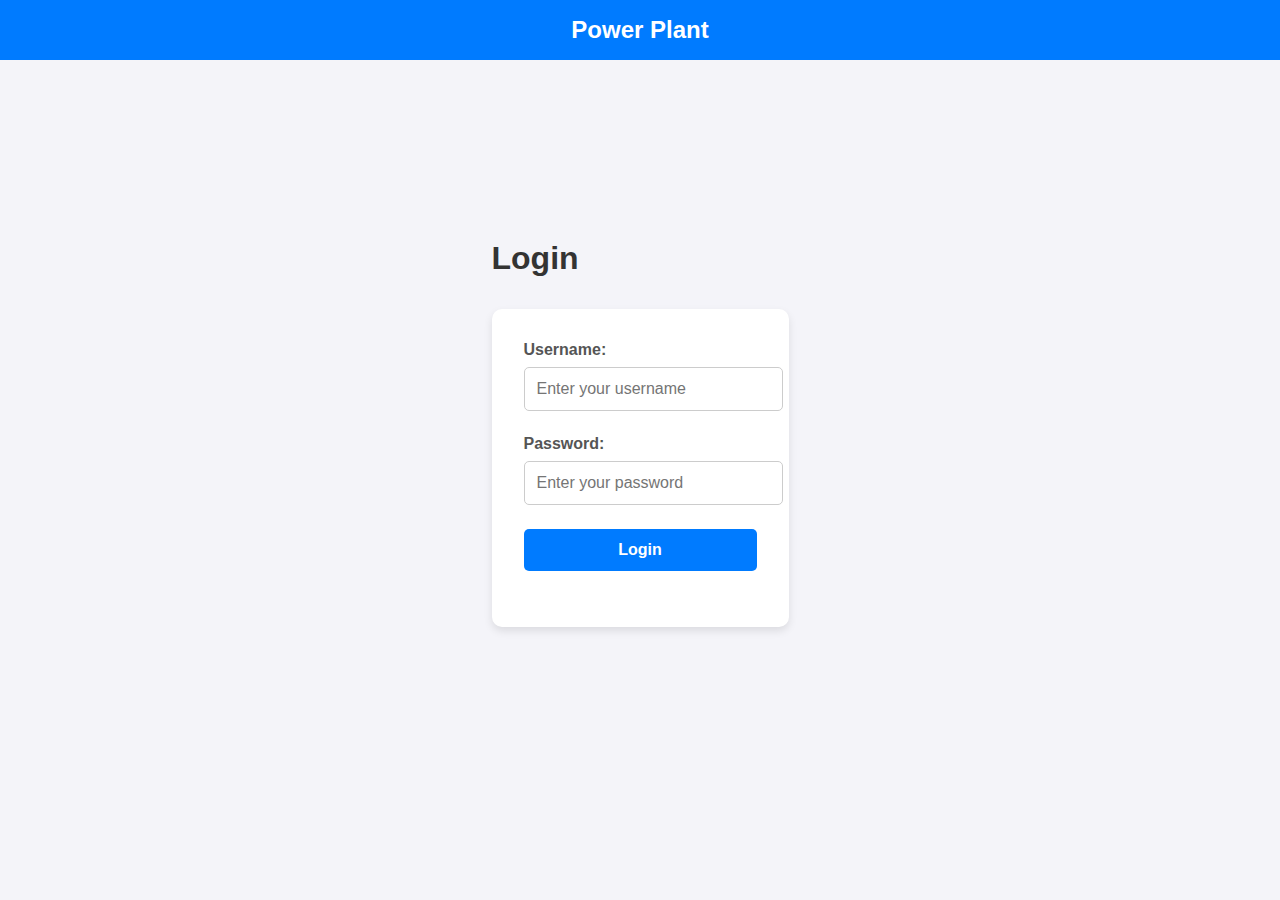
<file: login.html>
<!DOCTYPE html>
<html lang="en">
<head>
  <meta charset="UTF-8">
  <meta name="viewport" content="width=device-width, initial-scale=1.0">
  <title>Login - Power Plant System</title>
  <link rel="stylesheet" href="css/login.css">
</head>
<body>
  <header class="navbar">
    <div class="logo">Power Plant</div>
  </header>

  <section id="login-section">
    <div>
        <h2>Login</h2>
        <div>
            <form id="login">
                <!-- <div>
                    <label for="role">Role:</label>
                    <select id="role" name="role" required>
                        <option value="" disabled selected>Select your role</option>
                        <option value="admin">Admin</option>
                        <option value="employee">Employee</option>
                    </select>
                </div> -->
                <div>
                    <label for="username">Username:</label>
                    <input type="text" id="username" name="username" placeholder="Enter your username">
                </div>
                <div>
                    <label for="password">Password:</label>
                    <input type="password" id="password" name="password" placeholder="Enter your password">
                </div>
                <div>
                    <button type="submit" class="cta-button">Login</button>
                </div>
            </form>
        </div>
    </div>
  </section>
  
  <script src="js/script.js"></script>
</body>
</html>
</file>
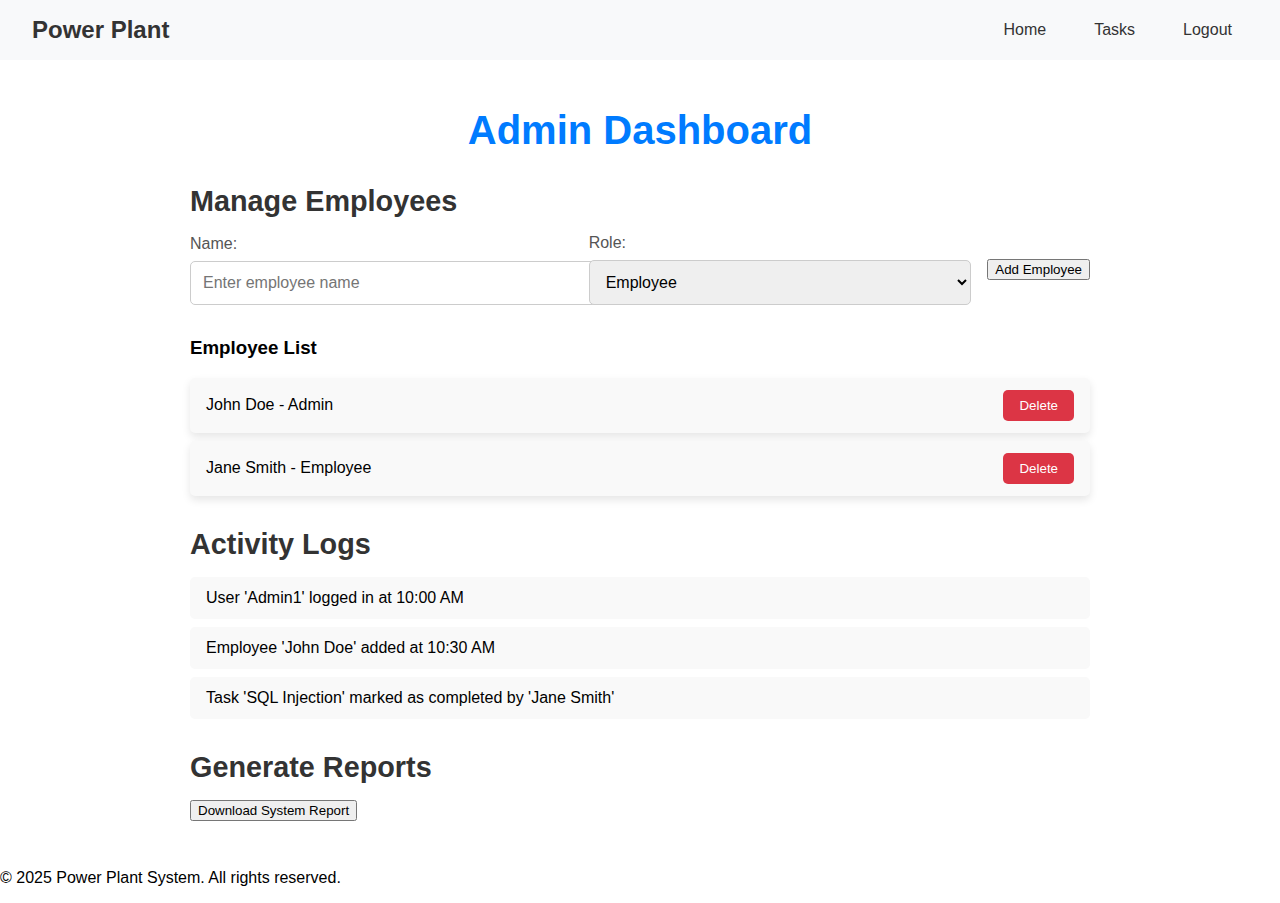
<file: pages/admin.html>
<!DOCTYPE html>
<html lang="en">
<head>
  <meta charset="UTF-8">
  <meta name="viewport" content="width=device-width, initial-scale=1.0">
  <title>Admin Dashboard - Power Plant System</title>
  <link rel="stylesheet" href="../css/admin.css">
</head>
<body>
  <header class="navbar">
    <div class="logo">Power Plant</div>
    <nav>
      <ul>
        <li><a href="index.html">Home</a></li>
        <li><a href="tasks.html">Tasks</a></li>
        <li><a href="logout.html">Logout</a></li>
      </ul>
    </nav>
  </header>

  <main class="dashboard">
    <h1>Admin Dashboard</h1>

    <!-- Manage Employees Section -->
    <section class="admin-section">
      <h2>Manage Employees</h2>
      <form class="admin-form">
        <div class="form-group">
          <label for="employee-name">Name:</label>
          <input type="text" id="employee-name" name="employee-name" placeholder="Enter employee name">
        </div>
        <div class="form-group">
          <label for="employee-role">Role:</label>
          <select id="employee-role" name="employee-role">
            <option value="employee">Employee</option>
            <option value="admin">Admin</option>
          </select>
        </div>
        <button type="submit" class="cta-button">Add Employee</button>
      </form>
      <div class="employee-list">
        <h3>Employee List</h3>
        <ul>
          <li>John Doe - Admin <button class="delete-button">Delete</button></li>
          <li>Jane Smith - Employee <button class="delete-button">Delete</button></li>
        </ul>
      </div>
    </section>

    <!-- View Logs Section -->
    <section class="admin-section">
      <h2>Activity Logs</h2>
      <div class="logs">
        <ul>
          <li>User 'Admin1' logged in at 10:00 AM</li>
          <li>Employee 'John Doe' added at 10:30 AM</li>
          <li>Task 'SQL Injection' marked as completed by 'Jane Smith'</li>
        </ul>
      </div>
    </section>

    <!-- Generate Reports Section -->
    <section class="admin-section">
      <h2>Generate Reports</h2>
      <button class="cta-button">Download System Report</button>
    </section>
  </main>

  <footer class="footer">
    <p>&copy; 2025 Power Plant System. All rights reserved.</p>
  </footer>
</body>
</html>
</file>
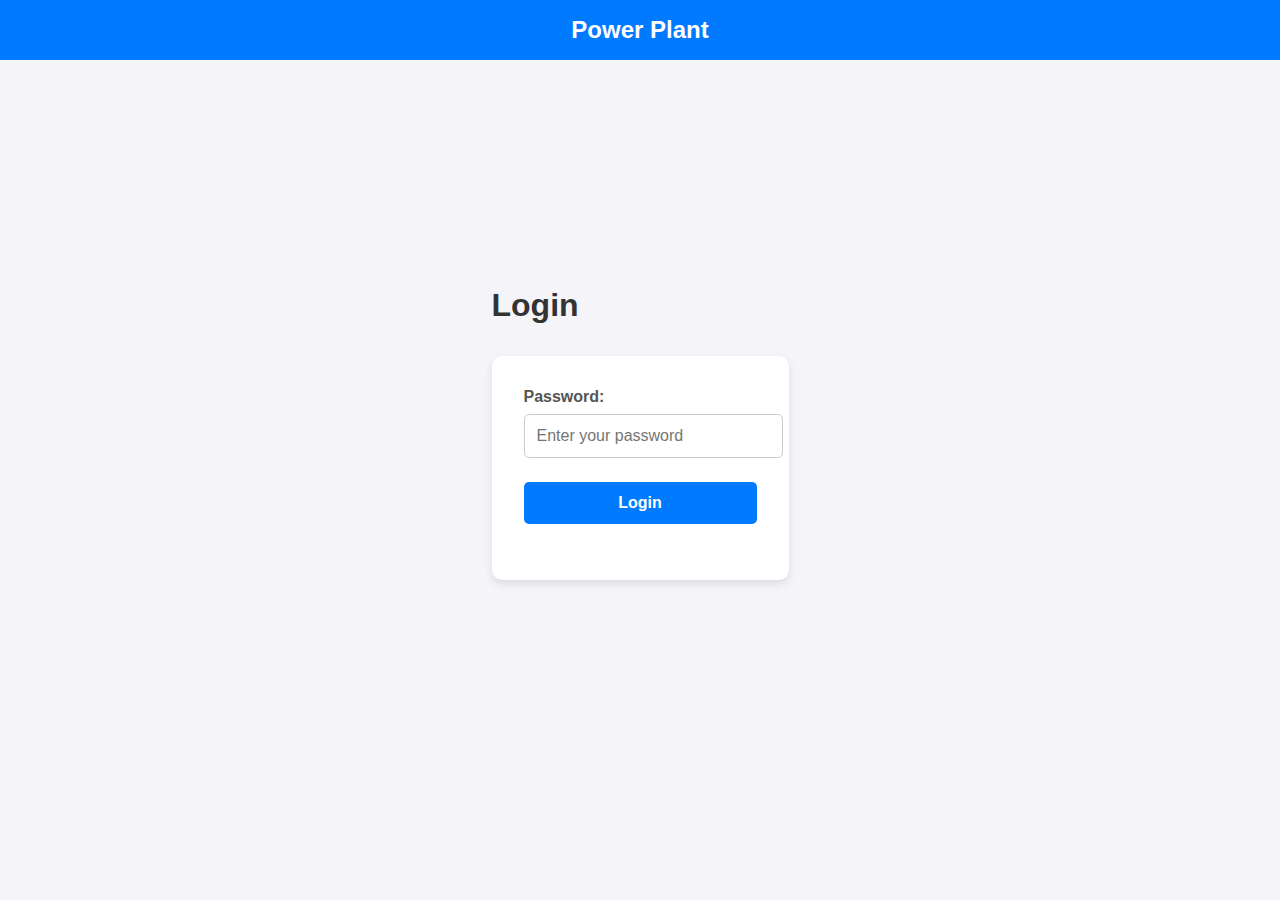
<file: pages/dashboardlogin.html>
<!DOCTYPE html>
<html lang="en">
<head>
  <meta charset="UTF-8">
  <meta name="viewport" content="width=device-width, initial-scale=1.0">
  <title>Login - Power Plant System</title>
  <link rel="stylesheet" href="../css/login.css">
</head>
<body>
  <header class="navbar">
    <div class="logo">Power Plant</div>
  </header>

  <section id="login-section">
    <div>
        <h2>Login</h2>
        <div>
            <form id="dashboardlogin">
                <div>
                    <label for="password">Password:</label>
                    <input type="password" id="password" name="password" placeholder="Enter your password">
                </div>
                <div>
                    <button type="submit" class="cta-button">Login</button>
                </div>
            </form>
        </div>
    </div>
  </section>
  
  <script src="../js/script.js"></script>
</body>
</html>
</file>
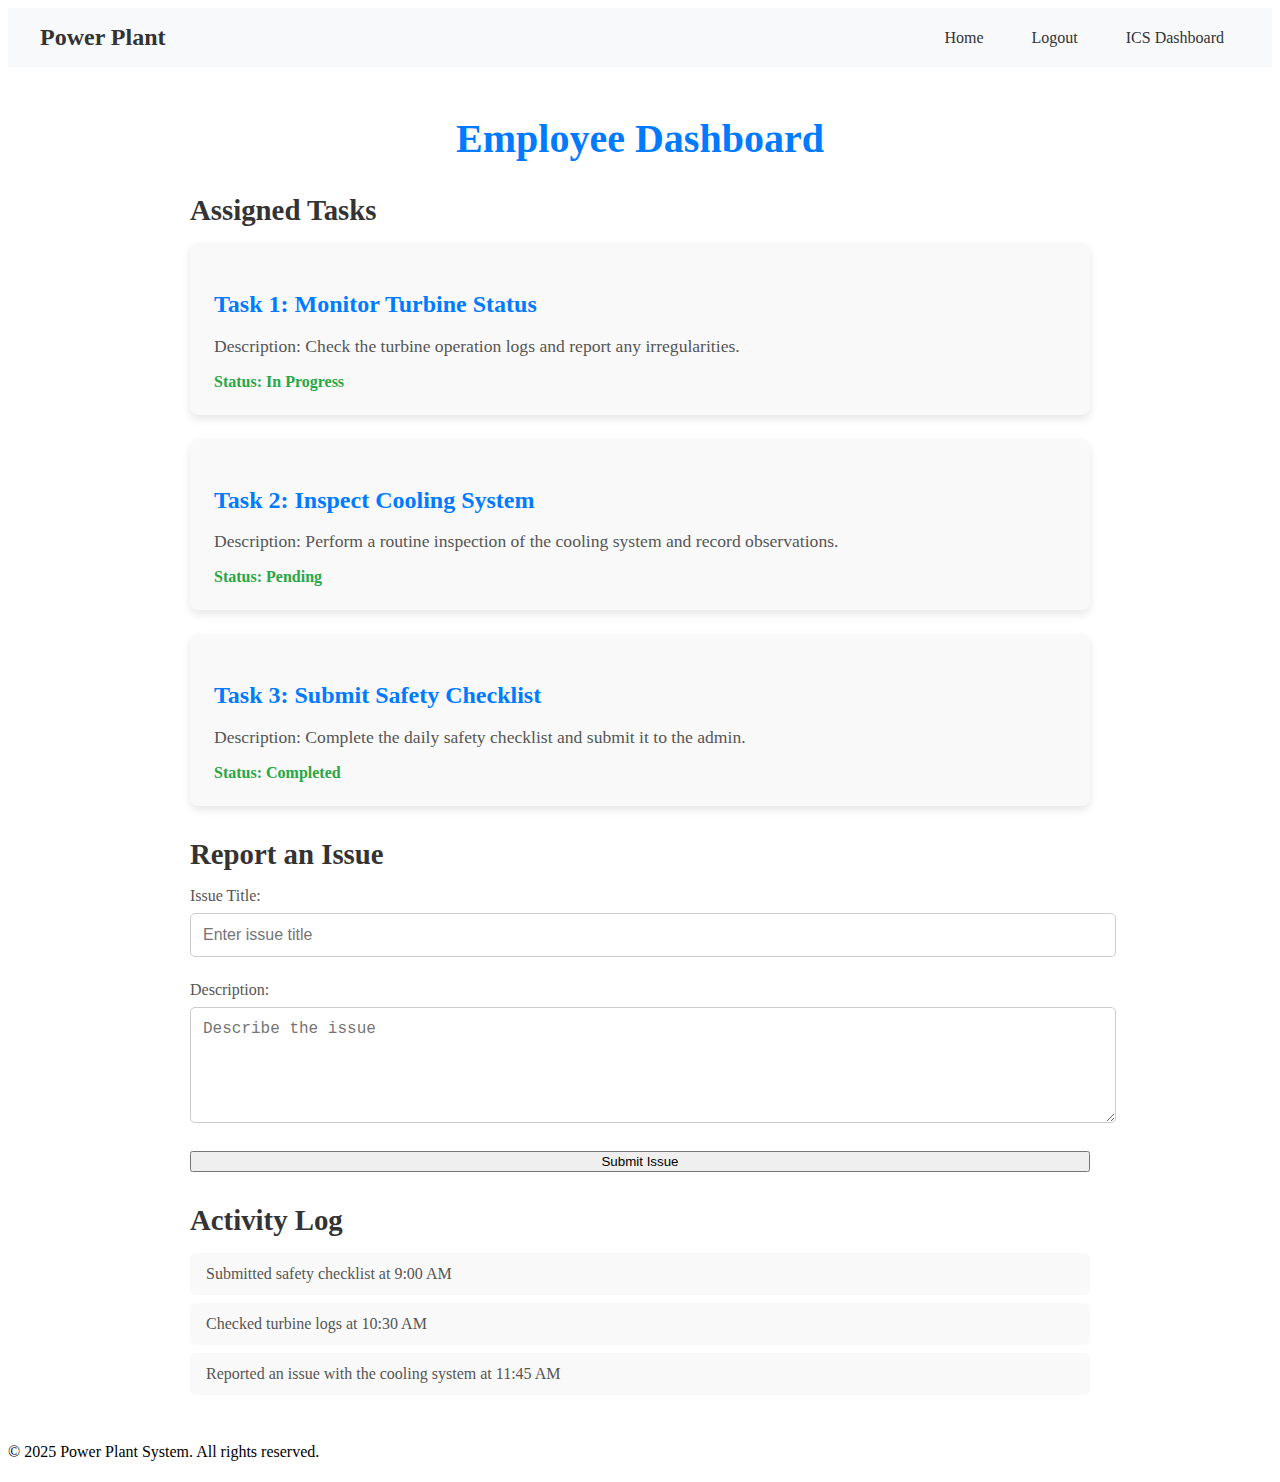
<file: pages/employee.html>
<!DOCTYPE html>
<html lang="en">
<head>
  <meta charset="UTF-8">
  <meta name="viewport" content="width=device-width, initial-scale=1.0">
  <title>Employee Dashboard - Power Plant System</title>
  <link rel="stylesheet" href="../css/employee.css">
</head>
<body>
  <header class="navbar">
    <div class="logo">Power Plant</div>
    <nav>
      <ul>
        <li><a href="index.html">Home</a></li>
        <li><a href="../index.html">Logout</a></li>
        <li><a href="dashboardlogin.html">ICS Dashboard</a></li>
      </ul>
    </nav>
  </header>

  <main class="dashboard">
    <h1>Employee Dashboard</h1>

    <!-- View Tasks Section -->
    <section class="employee-section">
      <h2>Assigned Tasks</h2>
      <div class="task-list">
        <div class="task-card">
          <h3>Task 1: Monitor Turbine Status</h3>
          <p>Description: Check the turbine operation logs and report any irregularities.</p>
          <span class="status">Status: In Progress</span>
        </div>
        <div class="task-card">
          <h3>Task 2: Inspect Cooling System</h3>
          <p>Description: Perform a routine inspection of the cooling system and record observations.</p>
          <span class="status">Status: Pending</span>
        </div>
        <div class="task-card">
          <h3>Task 3: Submit Safety Checklist</h3>
          <p>Description: Complete the daily safety checklist and submit it to the admin.</p>
          <span class="status">Status: Completed</span>
        </div>
      </div>
    </section>

    <!-- Report Issues Section -->
    <section class="employee-section">
      <h2>Report an Issue</h2>
      <form class="issue-form">
        <div class="form-group">
          <label for="issue-title">Issue Title:</label>
          <input type="text" id="issue-title" name="issue-title" placeholder="Enter issue title" required>
        </div>
        <div class="form-group">
          <label for="issue-description">Description:</label>
          <textarea id="issue-description" name="issue-description" placeholder="Describe the issue" rows="5" required></textarea>
        </div>
        <button type="submit" class="cta-button">Submit Issue</button>
      </form>
    </section>

    <!-- Personal Activity Log -->
    <section class="employee-section">
      <h2>Activity Log</h2>
      <div class="logs">
        <ul>
          <li>Submitted safety checklist at 9:00 AM</li>
          <li>Checked turbine logs at 10:30 AM</li>
          <li>Reported an issue with the cooling system at 11:45 AM</li>
        </ul>
      </div>
    </section>
  </main>

  <footer class="footer">
    <p>&copy; 2025 Power Plant System. All rights reserved.</p>
  </footer>
</body>
</html>
</file>
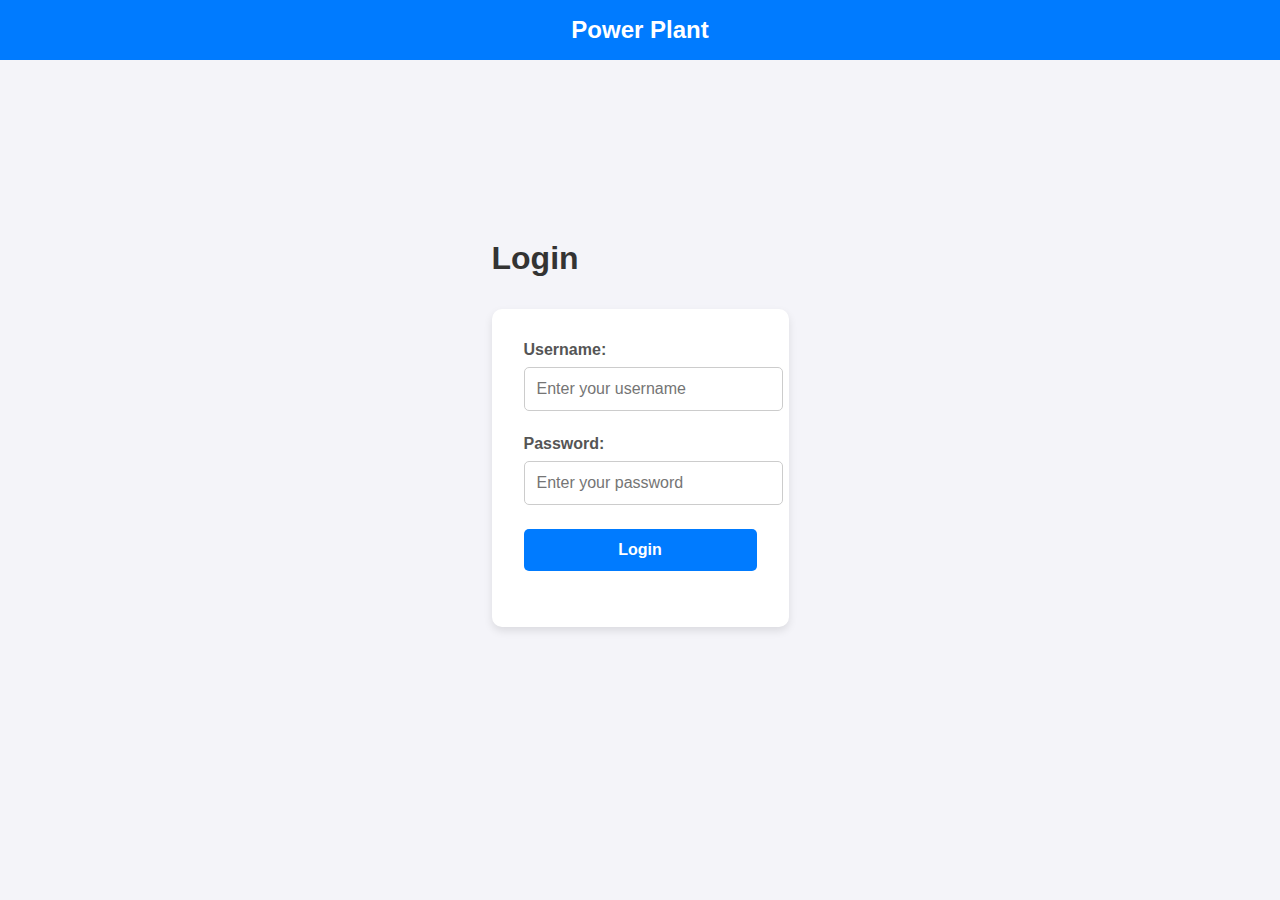
<file: pages/login.html>
<!DOCTYPE html>
<html lang="en">
<head>
  <meta charset="UTF-8">
  <meta name="viewport" content="width=device-width, initial-scale=1.0">
  <title>Login - Power Plant System</title>
  <link rel="stylesheet" href="../css/login.css">
</head>
<body>
  <header class="navbar">
    <div class="logo">Power Plant</div>
  </header>

  <section id="login-section">
    <div>
        <h2>Login</h2>
        <div>
            <form id="login">
                <!-- <div>
                    <label for="role">Role:</label>
                    <select id="role" name="role" required>
                        <option value="" disabled selected>Select your role</option>
                        <option value="admin">Admin</option>
                        <option value="employee">Employee</option>
                    </select>
                </div> -->
                <div>
                    <label for="username">Username:</label>
                    <input type="text" id="username" name="username" placeholder="Enter your username">
                </div>
                <div>
                    <label for="password">Password:</label>
                    <input type="password" id="password" name="password" placeholder="Enter your password">
                </div>
                <div>
                    <button type="submit" class="cta-button">Login</button>
                </div>
            </form>
        </div>
    </div>
  </section>
  
  <script src="../js/script.js"></script>
</body>
</html>
</file>
<file: css/login.css>
/* Login Page */
body {
    font-family: Arial, sans-serif;
    margin: 0;
    padding: 0;
    background-color: #f4f4f9;
    color: #333;
  }
  
  .navbar {
    background-color: #007bff;
    color: #fff;
    padding: 1rem;
    text-align: center;
    font-size: 1.5rem;
    font-weight: bold;
  }
  
  #login-section {
    display: flex;
    justify-content: center;
    align-items: center;
    height: 80vh;
  }
  
  #login-section h2 {
    font-size: 2rem;
    margin-bottom: 2rem;
    color: #333;
  }
  
  #login {
    max-width: 400px;
    padding: 2rem;
    background-color: #fff;
    border-radius: 10px;
    box-shadow: 0 4px 8px rgba(0, 0, 0, 0.1);
  }
  
  #login div {
    margin-bottom: 1.5rem;
  }
  
  #login label {
    display: block;
    margin-bottom: 0.5rem;
    font-weight: bold;
    color: #555;
  }
  
  #login input,
  #login select {
    width: 100%;
    padding: 0.75rem;
    font-size: 1rem;
    border: 1px solid #ccc;
    border-radius: 5px;
  }
  
  #login input:focus,
  #login select:focus {
    outline: none;
    border-color: #007bff;
    box-shadow: 0 0 4px rgba(0, 123, 255, 0.5);
  }
  

  #dashboardlogin {
    max-width: 400px;
    padding: 2rem;
    background-color: #fff;
    border-radius: 10px;
    box-shadow: 0 4px 8px rgba(0, 0, 0, 0.1);
  }
  
  #dashboardlogin div {
    margin-bottom: 1.5rem;
  }
  
  #dashboardlogin label {
    display: block;
    margin-bottom: 0.5rem;
    font-weight: bold;
    color: #555;
  }
  
  #dashboardlogin input,
  #dashboardlogin select {
    width: 100%;
    padding: 0.75rem;
    font-size: 1rem;
    border: 1px solid #ccc;
    border-radius: 5px;
  }
  
  #dashboardlogin input:focus,
  #dashboardlogin select:focus {
    outline: none;
    border-color: #007bff;
    box-shadow: 0 0 4px rgba(0, 123, 255, 0.5);
  }
  

  
  .cta-button {
    width: 100%;
    padding: 0.75rem;
    background-color: #007bff;
    color: #fff;
    font-size: 1rem;
    font-weight: bold;
    border: none;
    border-radius: 5px;
    cursor: pointer;
  }
  
  .cta-button:hover {
    background-color: #0056b3;
  }
</file>
<file: css/admin.css>
/* Admin Dashboard */
/* Global Styles */
body {
    margin: 0;
    font-family: Arial, sans-serif;
    background-color: #ffffff; /* Changed to white */
    color: #000000; /* Changed text to black */
  }
  
  /* Navbar */
  .navbar {
    display: flex;
    justify-content: space-between;
    align-items: center;
    padding: 1rem 2rem;
    background-color: #f8f9fa; /* Light grey for better contrast */
  }
  
  .navbar .logo {
    font-size: 1.5rem;
    font-weight: bold;
    color: #333; /* Dark grey for the logo */
  }
  
  .navbar ul {
    list-style: none;
    display: flex;
    gap: 1rem;
    margin: 0;
    padding: 0;
  }
  
  .navbar a {
    color: #333; /* Dark grey text for links */
    text-decoration: none;
    padding: 0.5rem 1rem;
  }
  
  .navbar a:hover {
    background-color: #e9ecef; /* Subtle hover effect */
    border-radius: 5px;
  }
  
.dashboard {
    max-width: 900px;
    margin: 3rem auto;
  }
  
  .dashboard h1 {
    text-align: center;
    font-size: 2.5rem;
    margin-bottom: 2rem;
    color: #007bff;
  }
  
  .admin-section {
    margin-bottom: 2rem;
  }
  
  .admin-section h2 {
    font-size: 1.8rem;
    margin-bottom: 1rem;
    color: #333;
  }
  
  .admin-form {
    display: flex;
    gap: 1rem;
    align-items: center;
    margin-bottom: 2rem;
  }
  
  .admin-form .form-group {
    flex: 1;
  }
  
  .admin-form label {
    display: block;
    margin-bottom: 0.5rem;
    color: #555;
  }
  
  .admin-form input,
  .admin-form select {
    width: 100%;
    padding: 0.75rem;
    font-size: 1rem;
    border: 1px solid #ccc;
    border-radius: 5px;
  }
  
  .employee-list ul {
    list-style-type: none;
    padding: 0;
  }
  
  .employee-list li {
    display: flex;
    justify-content: space-between;
    align-items: center;
    background: #f9f9f9;
    padding: 0.75rem 1rem;
    margin-bottom: 0.5rem;
    border-radius: 5px;
    box-shadow: 0 4px 8px rgba(0, 0, 0, 0.1);
  }
  
  .delete-button {
    background-color: #dc3545;
    color: #fff;
    border: none;
    padding: 0.5rem 1rem;
    border-radius: 5px;
    cursor: pointer;
  }
  
  .delete-button:hover {
    background-color: #b02a37;
  }
  
  .logs ul {
    list-style-type: none;
    padding: 0;
  }
  
  .logs li {
    background: #f9f9f9;
    padding: 0.75rem 1rem;
    margin-bottom: 0.5rem;
    border-radius: 5px;
  }
</file>
<file: css/employee.css>
/* Employee Dashboard */
/* Navbar */
.navbar {
    display: flex;
    justify-content: space-between;
    align-items: center;
    padding: 1rem 2rem;
    background-color: #f8f9fa; /* Light grey for better contrast */
  }
  
  .navbar .logo {
    font-size: 1.5rem;
    font-weight: bold;
    color: #333; /* Dark grey for the logo */
  }
  
  .navbar ul {
    list-style: none;
    display: flex;
    gap: 1rem;
    margin: 0;
    padding: 0;
  }
  
  .navbar a {
    color: #333; /* Dark grey text for links */
    text-decoration: none;
    padding: 0.5rem 1rem;
  }
  
  .navbar a:hover {
    background-color: #e9ecef; /* Subtle hover effect */
    border-radius: 5px;
  }
  
.dashboard {
    max-width: 900px;
    margin: 3rem auto;
  }
  
  .dashboard h1 {
    text-align: center;
    font-size: 2.5rem;
    margin-bottom: 2rem;
    color: #007bff;
  }
  
  .employee-section {
    margin-bottom: 2rem;
  }
  
  .employee-section h2 {
    font-size: 1.8rem;
    margin-bottom: 1rem;
    color: #333;
  }
  
  .task-list {
    display: flex;
    flex-direction: column;
    gap: 1.5rem;
  }
  
  .task-card {
    background-color: #f9f9f9;
    padding: 1.5rem;
    border-radius: 8px;
    box-shadow: 0 4px 8px rgba(0, 0, 0, 0.1);
    text-align: left;
  }
  
  .task-card h3 {
    font-size: 1.5rem;
    margin-bottom: 0.5rem;
    color: #007bff;
  }
  
  .task-card p {
    font-size: 1.1rem;
    margin-bottom: 1rem;
    color: #555;
  }
  
  .task-card .status {
    font-weight: bold;
    color: #28a745; /* Green for completed, can be dynamically changed */
  }
  
  .issue-form {
    display: flex;
    flex-direction: column;
    gap: 1.5rem;
  }
  
  .issue-form .form-group label {
    display: block;
    margin-bottom: 0.5rem;
    color: #555;
  }
  
  .issue-form .form-group input,
  .issue-form .form-group textarea {
    width: 100%;
    padding: 0.75rem;
    font-size: 1rem;
    border: 1px solid #ccc;
    border-radius: 5px;
  }
  
  .logs ul {
    list-style-type: none;
    padding: 0;
  }
  
  .logs li {
    background: #f9f9f9;
    padding: 0.75rem 1rem;
    margin-bottom: 0.5rem;
    border-radius: 5px;
    color: #555;
  }
</file>
